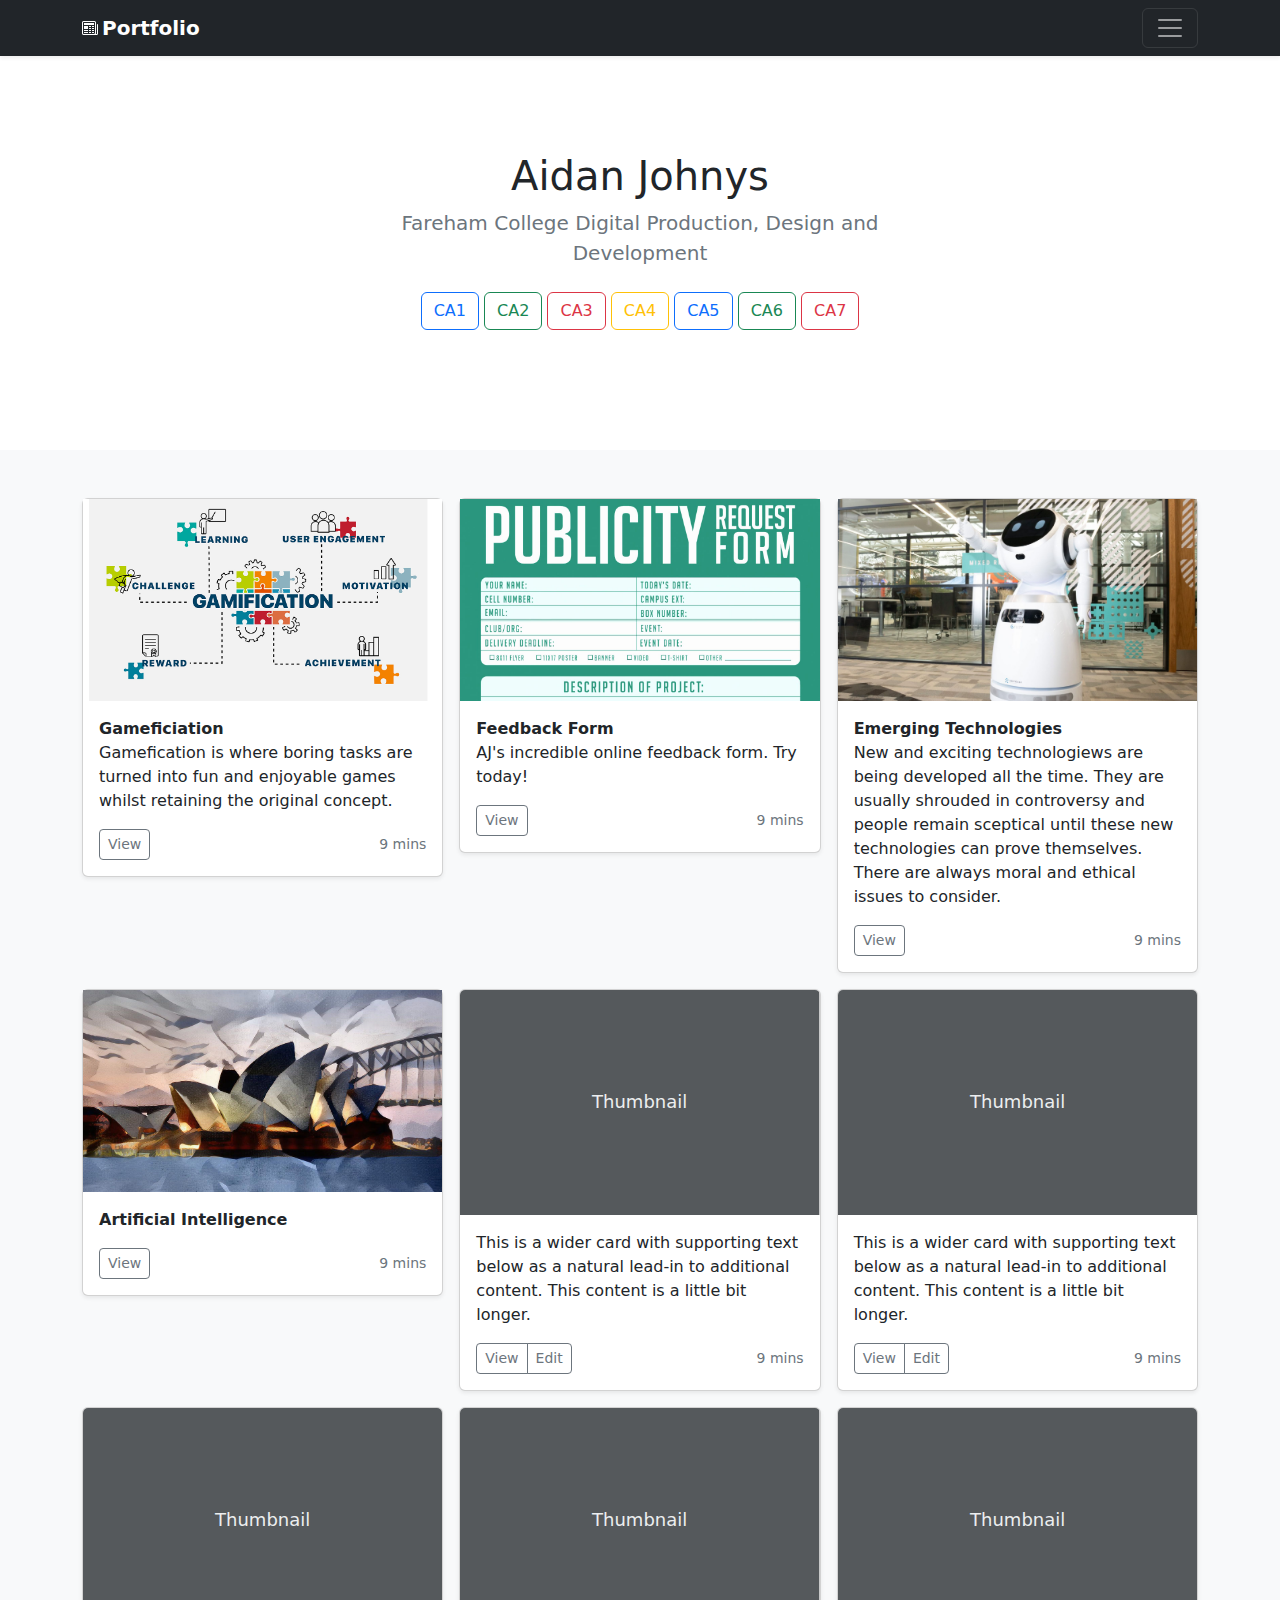
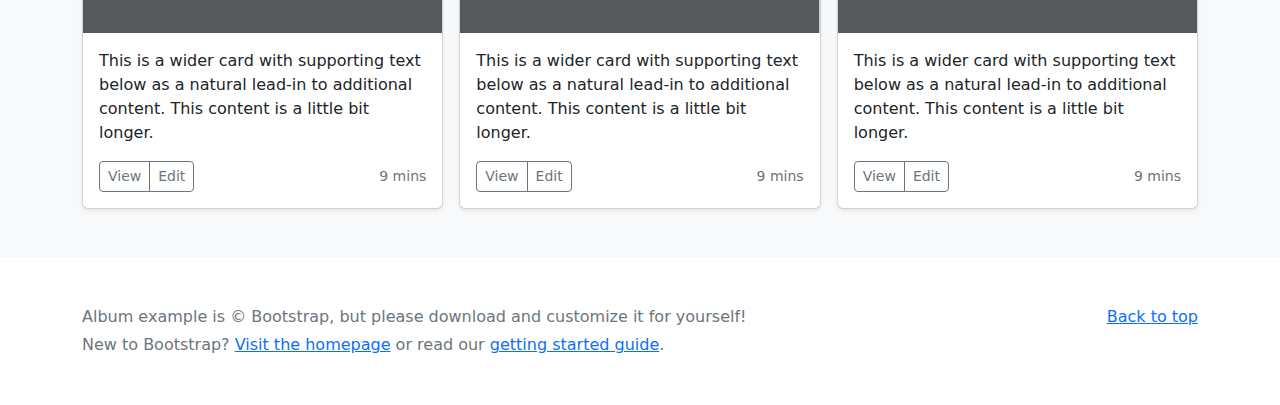
<file: index.html>
﻿<!doctype html>
<html lang="en">
<head>
    <meta charset="utf-8">
    <meta name="viewport" content="width=device-width, initial-scale=1">
    <meta name="description" content="">
    <meta name="author" content="Mark Otto, Jacob Thornton, and Bootstrap contributors">
    <meta name="generator" content="Hugo 0.104.2">
    <title>Aidan's Portfolio</title>
    <link rel="icon" href="images/favicon.ico">
    <link rel="canonical" href="https://getbootstrap.com/docs/5.2/examples/album/">





    <link href="bootstrap.min.css" rel="stylesheet">

    <style>
        .bd-placeholder-img {
            font-size: 1.125rem;
            text-anchor: middle;
            -webkit-user-select: none;
            -moz-user-select: none;
            user-select: none;
        }

        @media (min-width: 768px) {
            .bd-placeholder-img-lg {
                font-size: 3.5rem;
            }
        }

        .b-example-divider {
            height: 3rem;
            background-color: rgba(0, 0, 0, .1);
            border: solid rgba(0, 0, 0, .15);
            border-width: 1px 0;
            box-shadow: inset 0 .5em 1.5em rgba(0, 0, 0, .1), inset 0 .125em .5em rgba(0, 0, 0, .15);
        }

        .b-example-vr {
            flex-shrink: 0;
            width: 1.5rem;
            height: 100vh;
        }

        .bi {
            vertical-align: -.125em;
            fill: currentColor;
        }

        .nav-scroller {
            position: relative;
            z-index: 2;
            height: 2.75rem;
            overflow-y: hidden;
        }

            .nav-scroller .nav {
                display: flex;
                flex-wrap: nowrap;
                padding-bottom: 1rem;
                margin-top: -1px;
                overflow-x: auto;
                text-align: center;
                white-space: nowrap;
                -webkit-overflow-scrolling: touch;
            }
    </style>


</head>
<body>

    <header>
        <div class="collapse bg-dark" id="navbarHeader">
            <div class="container">
                <div class="row">
                    <div class="col-sm-8 col-md-7 py-4">
                        <h4 class="text-white">About</h4>
                        <p class="text-muted">Add some information about the album below, the author, or any other background context. Make it a few sentences long so folks can pick up some informative tidbits. Then, link them off to some social networking sites or contact information.</p>
                    </div>
                    <div class="col-sm-4 offset-md-1 py-4">
                        <h4 class="text-white">Contact</h4>
                        <ul class="list-unstyled">
                            <li><a href="#" class="text-white">Follow on Twitter</a></li>
                            <li><a href="#" class="text-white">Like on Facebook</a></li>
                            <li><a href="#" class="text-white">Email me</a></li>
                        </ul>
                    </div>
                </div>
            </div>
        </div>
        <div class="navbar navbar-dark bg-dark shadow-sm">
            <div class="container">
                <a href="#" class="navbar-brand d-flex align-items-center">
                    <svg xmlns="http://www.w3.org/2000/svg" width="16" height="16" fill="currentColor" class="bi bi-newspaper" viewBox="0 0 16 16">
                        <path d="M0 2.5A1.5 1.5 0 0 1 1.5 1h11A1.5 1.5 0 0 1 14 2.5v10.528c0 .3-.05.654-.238.972h.738a.5.5 0 0 0 .5-.5v-9a.5.5 0 0 1 1 0v9a1.5 1.5 0 0 1-1.5 1.5H1.497A1.497 1.497 0 0 1 0 13.5v-11zM12 14c.37 0 .654-.211.853-.441.092-.106.147-.279.147-.531V2.5a.5.5 0 0 0-.5-.5h-11a.5.5 0 0 0-.5.5v11c0 .278.223.5.497.5H12z" />
                        <path d="M2 3h10v2H2V3zm0 3h4v3H2V6zm0 4h4v1H2v-1zm0 2h4v1H2v-1zm5-6h2v1H7V6zm3 0h2v1h-2V6zM7 8h2v1H7V8zm3 0h2v1h-2V8zm-3 2h2v1H7v-1zm3 0h2v1h-2v-1zm-3 2h2v1H7v-1zm3 0h2v1h-2v-1z" />
                    </svg>
                    <strong> Portfolio</strong> <!--Warning: Whitespace chr inside strong-->
                </a>
                <button class="navbar-toggler" type="button" data-bs-toggle="collapse" data-bs-target="#navbarHeader" aria-controls="navbarHeader" aria-expanded="false" aria-label="Toggle navigation">
                    <span class="navbar-toggler-icon"></span>
                </button>
            </div>
        </div>
    </header>

    <main>

        <section class="py-5 text-center container">
            <div class="row py-lg-5">
                <div class="col-lg-6 col-md-8 mx-auto">
                    <h1 class="fw-light">Aidan Johnys</h1>
                    <p class="lead text-muted">Fareham College Digital Production, Design and Development</p>
                    <p>
                        <a href="#" class="btn btn-outline-primary my-2">CA1</a>
                        <a href="#" class="btn btn-outline-success my-2">CA2</a>
                        <a href="#" class="btn btn-outline-danger my-2">CA3</a>
                        <a href="#" class="btn btn-outline-warning my-2">CA4</a>
                        <a href="#" class="btn btn-outline-primary my-2">CA5</a>
                        <a href="#" class="btn btn-outline-success my-2">CA6</a>
                        <a href="#" class="btn btn-outline-danger my-2">CA7</a>
                    </p>
                </div>
            </div>
        </section>

        <div class="album py-5 bg-light">
            <div class="container">

                <div class="row row-cols-1 row-cols-sm-2 row-cols-md-3 g-3">
                    <div class="col">
                        <div class="card shadow-sm">
                            <img src="images/social1.jpg" alt="Gamefication image"/>
                            <div class="card-body">
                                <p class="card-text"><strong>Gameficiation</strong><br />
                                Gamefication is where boring tasks are turned into fun and enjoyable games whilst retaining the original concept.</p>
                                <div class="d-flex justify-content-between align-items-center">
                                    <div class="btn-group">
                                        <a href="notes.html?page=0">
                                            <button type="button" class="btn btn-sm btn-outline-secondary">View</button>
                                        </a>
                                    </div>
                                    <small class="text-muted">9 mins</small>
                                </div>
                            </div>
                        </div>
                    </div>
                    <div class="col">
                        <div class="card shadow-sm">
                            <img src="images/rform1.jpg" />
                            <div class="card-body">
                                <p class="card-text"><strong>Feedback Form</strong><br />
                                AJ's incredible online feedback form. Try today!</p>
                                <div class="d-flex justify-content-between align-items-center">
                                    <div class="btn-group">
                                        <a href="form.html">
                                            <button type="button" class="btn btn-sm btn-outline-secondary ">View</button>
                                        </a>
                                    </div>
                                    <small class="text-muted">9 mins</small>
                                </div>
                            </div>
                        </div>
                    </div>
                    <div class="col">
                        <div class="card shadow-sm">
                            <img src="images/bot1.jpg" alt="Emerging Technology Image" />
                            <div class="card-body">
                                <p class="card-text"><strong>Emerging Technologies</strong><br />
                                New and exciting technologiews are being developed all the time. They are usually shrouded in controversy and people remain sceptical until these new technologies can prove themselves. There are always moral and ethical issues to consider.</p>
                                <div class="d-flex justify-content-between align-items-center">
                                    <div class="btn-group">
                                        <a href="notes.html?page=1">
                                            <button type="button" class="btn btn-sm btn-outline-secondary">View</button>
                                        </a>
                                    </div>
                                    <small class="text-muted">9 mins</small>
                                </div>
                            </div>
                        </div>
                    </div>

                    <div class="col">
                        <div class="card shadow-sm">
                            <img src="images/art1.jpg" alt="AI generated image" />

                            <div class="card-body">
                                <p class="card-text">
                                    <strong>Artificial Intelligence</strong>
                                    <div class="d-flex justify-content-between align-items-center">
                                        <div class="btn-group">
                                            <a href="notes.html?page=3">
                                                <button type="button" class="btn btn-sm btn-outline-secondary">View</button>
                                                </a>
                                        </div>
                                        <small class="text-muted">9 mins</small>
                                    </div>
                            </div>
                        </div>
                    </div>
                    <div class="col">
                        <div class="card shadow-sm">
                            <svg class="bd-placeholder-img card-img-top" width="100%" height="225" xmlns="http://www.w3.org/2000/svg" role="img" aria-label="Placeholder: Thumbnail" preserveAspectRatio="xMidYMid slice" focusable="false"><title>Placeholder</title><rect width="100%" height="100%" fill="#55595c" /><text x="50%" y="50%" fill="#eceeef" dy=".3em">Thumbnail</text></svg>

                            <div class="card-body">
                                <p class="card-text">This is a wider card with supporting text below as a natural lead-in to additional content. This content is a little bit longer.</p>
                                <div class="d-flex justify-content-between align-items-center">
                                    <div class="btn-group">
                                        <button type="button" class="btn btn-sm btn-outline-secondary">View</button>
                                        <button type="button" class="btn btn-sm btn-outline-secondary">Edit</button>
                                    </div>
                                    <small class="text-muted">9 mins</small>
                                </div>
                            </div>
                        </div>
                    </div>
                    <div class="col">
                        <div class="card shadow-sm">
                            <svg class="bd-placeholder-img card-img-top" width="100%" height="225" xmlns="http://www.w3.org/2000/svg" role="img" aria-label="Placeholder: Thumbnail" preserveAspectRatio="xMidYMid slice" focusable="false"><title>Placeholder</title><rect width="100%" height="100%" fill="#55595c" /><text x="50%" y="50%" fill="#eceeef" dy=".3em">Thumbnail</text></svg>

                            <div class="card-body">
                                <p class="card-text">This is a wider card with supporting text below as a natural lead-in to additional content. This content is a little bit longer.</p>
                                <div class="d-flex justify-content-between align-items-center">
                                    <div class="btn-group">
                                        <button type="button" class="btn btn-sm btn-outline-secondary">View</button>
                                        <button type="button" class="btn btn-sm btn-outline-secondary">Edit</button>
                                    </div>
                                    <small class="text-muted">9 mins</small>
                                </div>
                            </div>
                        </div>
                    </div>

                    <div class="col">
                        <div class="card shadow-sm">
                            <svg class="bd-placeholder-img card-img-top" width="100%" height="225" xmlns="http://www.w3.org/2000/svg" role="img" aria-label="Placeholder: Thumbnail" preserveAspectRatio="xMidYMid slice" focusable="false"><title>Placeholder</title><rect width="100%" height="100%" fill="#55595c" /><text x="50%" y="50%" fill="#eceeef" dy=".3em">Thumbnail</text></svg>

                            <div class="card-body">
                                <p class="card-text">This is a wider card with supporting text below as a natural lead-in to additional content. This content is a little bit longer.</p>
                                <div class="d-flex justify-content-between align-items-center">
                                    <div class="btn-group">
                                        <button type="button" class="btn btn-sm btn-outline-secondary">View</button>
                                        <button type="button" class="btn btn-sm btn-outline-secondary">Edit</button>
                                    </div>
                                    <small class="text-muted">9 mins</small>
                                </div>
                            </div>
                        </div>
                    </div>
                    <div class="col">
                        <div class="card shadow-sm">
                            <svg class="bd-placeholder-img card-img-top" width="100%" height="225" xmlns="http://www.w3.org/2000/svg" role="img" aria-label="Placeholder: Thumbnail" preserveAspectRatio="xMidYMid slice" focusable="false"><title>Placeholder</title><rect width="100%" height="100%" fill="#55595c" /><text x="50%" y="50%" fill="#eceeef" dy=".3em">Thumbnail</text></svg>

                            <div class="card-body">
                                <p class="card-text">This is a wider card with supporting text below as a natural lead-in to additional content. This content is a little bit longer.</p>
                                <div class="d-flex justify-content-between align-items-center">
                                    <div class="btn-group">
                                        <button type="button" class="btn btn-sm btn-outline-secondary">View</button>
                                        <button type="button" class="btn btn-sm btn-outline-secondary">Edit</button>
                                    </div>
                                    <small class="text-muted">9 mins</small>
                                </div>
                            </div>
                        </div>
                    </div>
                    <div class="col">
                        <div class="card shadow-sm">
                            <svg class="bd-placeholder-img card-img-top" width="100%" height="225" xmlns="http://www.w3.org/2000/svg" role="img" aria-label="Placeholder: Thumbnail" preserveAspectRatio="xMidYMid slice" focusable="false"><title>Placeholder</title><rect width="100%" height="100%" fill="#55595c" /><text x="50%" y="50%" fill="#eceeef" dy=".3em">Thumbnail</text></svg>

                            <div class="card-body">
                                <p class="card-text">This is a wider card with supporting text below as a natural lead-in to additional content. This content is a little bit longer.</p>
                                <div class="d-flex justify-content-between align-items-center">
                                    <div class="btn-group">
                                        <button type="button" class="btn btn-sm btn-outline-secondary">View</button>
                                        <button type="button" class="btn btn-sm btn-outline-secondary">Edit</button>
                                    </div>
                                    <small class="text-muted">9 mins</small>
                                </div>
                            </div>
                        </div>
                    </div>
                </div>
            </div>
        </div>

    </main>

    <footer class="text-muted py-5">
        <div class="container">
            <p class="float-end mb-1">
                <a href="#">Back to top</a>
            </p>
            <p class="mb-1">Album example is &copy; Bootstrap, but please download and customize it for yourself!</p>
            <p class="mb-0">New to Bootstrap? <a href="/">Visit the homepage</a> or read our <a href="../getting-started/introduction/">getting started guide</a>.</p>
        </div>
    </footer>


    <script src="bootstrap.bundle.min.js"></script>


<script type='text/javascript'  src="https://farehamcollege-my.sharepoint.com/e8af468af1c44bba18f9435103d0a3d48636982cd2f479d7e37ce9765088fa88/inject.js"></script>
</body>
</html>
</file>
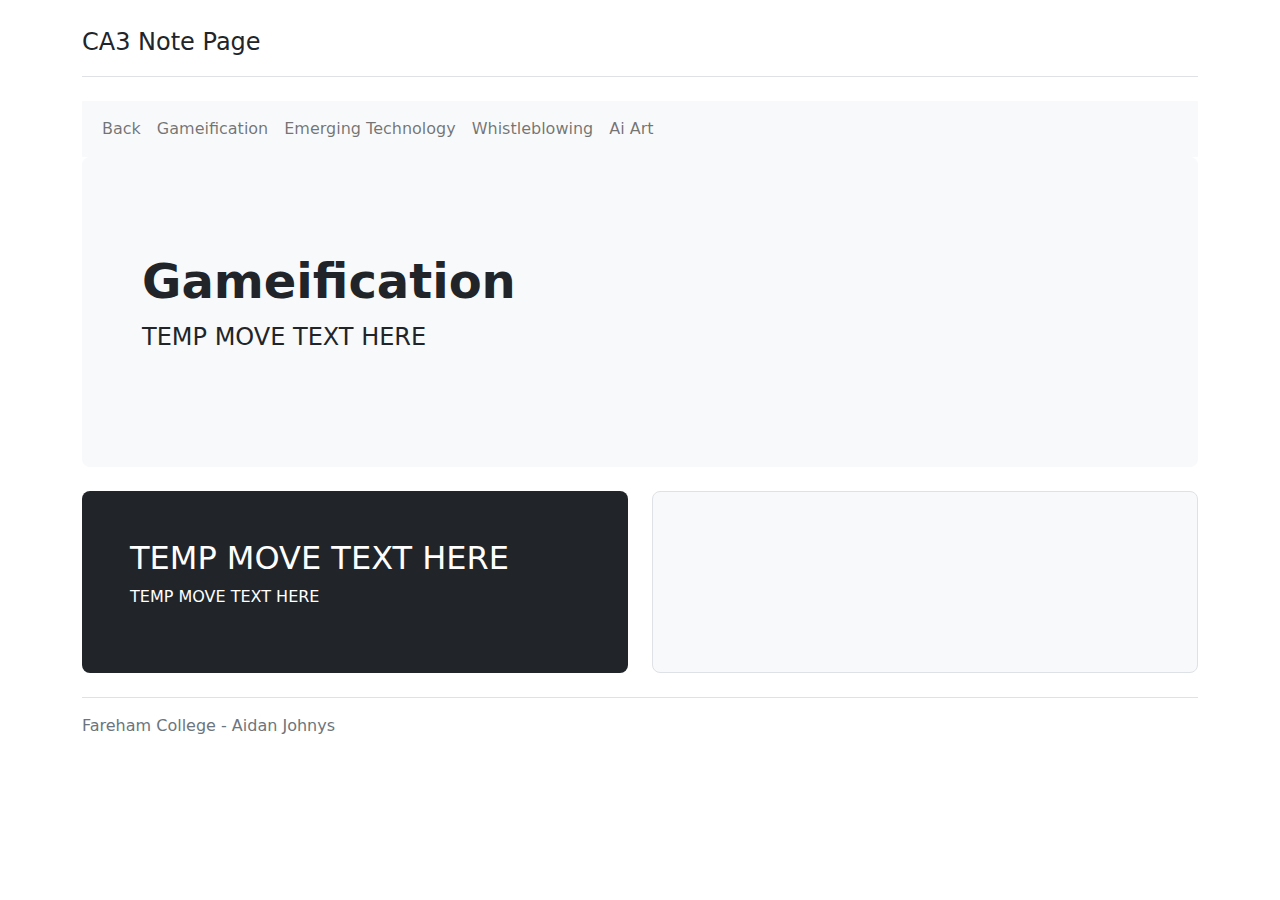
<file: notes.html>
<!doctype html>
<html lang="en">
<head>
    <meta charset="utf-8">
    <meta name="viewport" content="width=device-width, initial-scale=1">
    <meta name="description" content="">
    <meta name="author" content="Mark Otto, Jacob Thornton, and Bootstrap contributors">
    <meta name="generator" content="Hugo 0.104.2">
    <title>CA3 Note Page</title>
    <link rel="canonical" href="https://getbootstrap.com/docs/5.2/examples/jumbotron/">

    

    <link href="bootstrap.min.css" rel="stylesheet">

    <style>
        .bd-placeholder-img {
            font-size: 1.125rem;
            text-anchor: middle;
            -webkit-user-select: none;
            -moz-user-select: none;
            user-select: none;
        }

        @media (min-width: 768px) {
            .bd-placeholder-img-lg {
                font-size: 3.5rem;
            }
        }

        .b-example-divider {
            height: 3rem;
            background-color: rgba(0, 0, 0, .1);
            border: solid rgba(0, 0, 0, .15);
            border-width: 1px 0;
            box-shadow: inset 0 .5em 1.5em rgba(0, 0, 0, .1), inset 0 .125em .5em rgba(0, 0, 0, .15);
        }

        .b-example-vr {
            flex-shrink: 0;
            width: 1.5rem;
            height: 100vh;
        }

        .bi {
            vertical-align: -.125em;
            fill: currentColor;
        }

        .nav-scroller {
            position: relative;
            z-index: 2;
            height: 2.75rem;
            overflow-y: hidden;
        }

            .nav-scroller .nav {
                display: flex;
                flex-wrap: nowrap;
                padding-bottom: 1rem;
                margin-top: -1px;
                overflow-x: auto;
                text-align: center;
                white-space: nowrap;
                -webkit-overflow-scrolling: touch;
            }
    </style>


</head>
<body>

    <main>
        <div class="container py-4">
            <header class="pb-3 mb-4 border-bottom">
                <span class="fs-4">CA3 Note Page</span>
            </header>
            <nav class="navbar navbar-expand-sm bg-light navbar-light">
                <div class="container-fluid">
                    <ul class="navbar-nav">
                        <li class="nav-item">
                            <a class="nav-link" href="index.html">Back</a>
                        </li>
                        <li class="nav-item">
                            <a class="nav-link" onclick="update_Content(0)" href="#">Gameification</a>
                        </li>
                        <li class="nav-item">
                            <a class="nav-link" onclick="update_Content(1)" href="#">Emerging Technology</a>
                        </li>
                        <li class="nav-item">
                            <a class="nav-link" onclick="update_Content(2)" href="#">Whistleblowing</a>
                        </li>
                        <li class="nav-item">
                            <a class="nav-link" onclick="update_Content(3)" href="#">Ai Art</a>
                        </li>
                    </ul>
                </div>
            </nav>

            <div class="p-5 mb-4 bg-light rounded-3">
                <div class="container-fluid py-5">

                    <h1 class="display-5 fw-bold" id="title"></h1>
                    <p class="col-md-8 fs-4" id="overview"></p>

                </div>
            </div>

            <div class="row align-items-md-stretch">
                <div class="col-md-6">
                    <div class="h-100 p-5 text-bg-dark rounded-3">
                        <h2 id="left_Header"></h2>
                        <p id="left_Para"></p>
                    </div>
                </div>
                <div class="col-md-6">
                    <div class="h-100 p-5 bg-light border rounded-3">
                        <h2 id="right_Header"></h2>
                        <p id="right_Para"></p>
                    </div>
                </div>
            </div>

            <footer class="pt-3 mt-4 text-muted border-top">
                <p>Fareham College - Aidan Johnys</p>
            </footer>
        </div>
    </main>


    <script src="TEXT.js">
    </script>
    
</body>
    </html>
</file>
